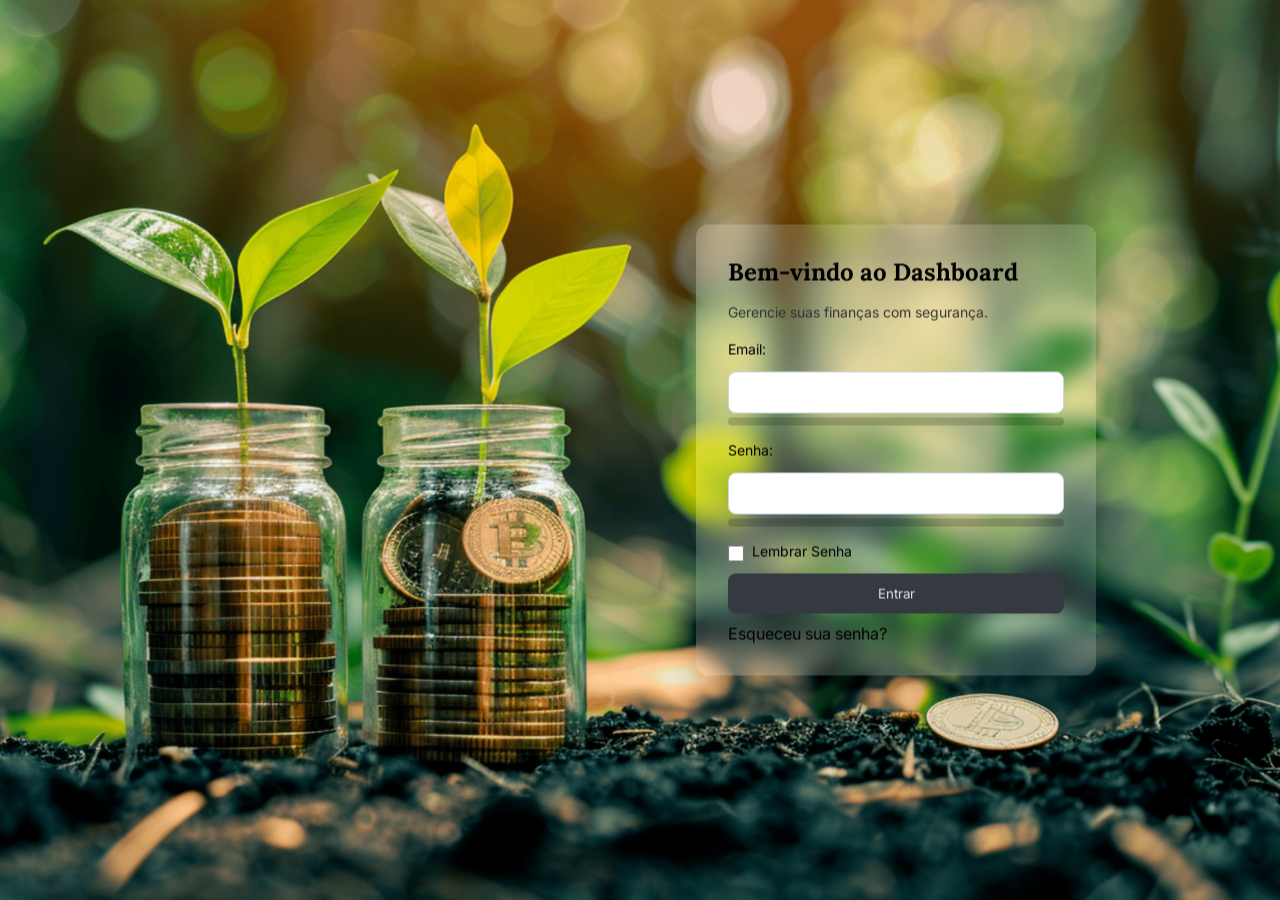
<file: index.html>
<!DOCTYPE html>
<html lang="pt-br">

<head>
    <meta charset="UTF-8">
    <meta name="viewport" content="width=device-width, initial-scale=1.0">
    <link rel="stylesheet" href="index.css">
    <link rel="preconnect" href="https://fonts.googleapis.com">
    <link rel="preconnect" href="https://fonts.gstatic.com" crossorigin>
    <link
        href="https://fonts.googleapis.com/css2?family=Inter:ital,opsz,wght@0,14..32,100..900;1,14..32,100..900&family=Lora:ital,wght@0,400..700;1,400..700&display=swap"
        rel="stylesheet">
    <title>Dashboard Financeiro</title>
</head>

<body>
    <main>
        <section class="container-login">
            <div class="login-img"></div>
            <div class="login-card">
                <h1>Bem-vindo ao Dashboard</h1>
                <p>Gerencie suas finanças com segurança.</p>
                <form class="form-group" action="login.php" method="post" novalidate>

                    <label for="email">Email:</label>
                    <input type="email" name="email" id="email" required>
                    <small class="error" id="email-error"></small>

                    <label for="senha">Senha:</label>
                    <input type="password" name="senha" id="senha" required>
                    <small class="error" id="senha-error"></small>

                    <div class="checkbox-group">
                        <input type="checkbox" id="lembrar" name="lembrar">
                        <label for="lembrar">Lembrar Senha</label>
                    </div>


                    <button type="submit" id="btn">Entrar</button>

                    <a href="#">Esqueceu sua senha?</a>
                </form>
            </div>

        </section>
    </main>
    <script src="index.js"></script>
</body>

</html>
</file>
<file: index.css>
* {
    margin: 0;
    padding: 0;
    box-sizing: border-box;
    font-family: "Inter" , sans-serif;
}

body {
    overflow: hidden;
}

.container-login {
    position: relative;
    height: 100vh;
}

.login-img {
    width: 100%;
    height: 100%;
    background-image: url(./assets/img/Login.png);
    background-size: cover;
    background-position: center;
}

h1 {
    margin-bottom: 16px;
    font-family: "Lora" , sans-serif;
}

.login-card {
    position: absolute;
    top: 50%;
    left: 70%;
    transform: translate(-50%, -50%);

    width: 100%;
    max-width: 400px;
    padding: 32px;

    background: rgba(255, 255, 255, 0.15);
    backdrop-filter: blur(12px);
    -webkit-backdrop-filter: blur(12px);

    border-radius: 12px;
    box-shadow: 0 10px 30px rgba(0, 0, 0, 0.2);
}

.login-card p {
    margin-bottom: 20px;
    font-size: 14px;
    color: #343434;
}

form {
    display: flex;
    flex-direction: column;
    gap: 10px;
}


a {
    text-decoration: none;
    color: black;
    position: relative;
    transition: color 0.3s ease;
}

a:hover {
    color: white;
}

a::after {
    content: '';
    position: absolute;
    width: 0;
    height: 1px;
    bottom: -2px;
    left: 0;
    background-color: #343a40;
    transition: width 0.3s ease; 
}

a:hover::after {
    width: 100%;
}


input {
    padding: 12px;
    border: 1px solid #cbd5e1;
    border-radius: 8px;
    width: 100%;
}
input:focus {
    outline: none;
    border-color: #343a40;
}

button {
    padding: 12px;
    border-radius: 8px;
    border: 0;
    background-color: #343a40;
    color: #dee2e6;
    cursor: pointer;
    transition: 0.3s;
}

button:focus {
    outline: 2px solid white;
    outline-offset: 2px;
}

button:hover {
    background-color: #495057;
}

input[type="checkbox"] {
    accent-color: #343434;
}

.checkbox-group {
    display: flex;
    align-items: center;
    gap: 8px;
}

.checkbox-group input {
    width: 16px;
    height: 16px;
    accent-color: #343434;
    margin: 0;
}

label {
    margin-bottom: 4px;
    font-size: 14px;
}

.error {
    color: black;
    font-size: 13px;
    font-weight: 500;
    margin-top: -6px;
    margin-bottom: 6px;
    background: rgba(0,0,0,0.2);
    padding: 4px 8px;
    border-radius: 6px;
    opacity: 0.9;
}


.input-error {
    border: 1px solid #ff4d4d;
    transition: 0.2s;
}

@media (max-width: 768px) {
    .login-card {
        left: 50%;
        width: 90%;
    }
    
}

@media (max-width: 900px) {
    .cards {
        grid-template-columns: repeat(2, 1fr);
    }
}

@media (max-width: 600px) {
    .cards {
        grid-template-columns: 1fr;
    }
}
</file>
<file: style.css>
* {
    margin: 0;
    padding: 0;
    box-sizing: border-box;
    font-family: "Inter" , sans-serif;
}

body {
    overflow: hidden;
}

.container-login {
    position: relative;
    height: 100vh;
}

.login-img {
    width: 100%;
    height: 100%;
    background-image: url(./img/Login.png);
    background-size: cover;
    background-position: center;
}

h1 {
    margin-bottom: 16px;
    font-family: "Lora" , sans-serif;
}

.login-card {
    position: absolute;
    top: 50%;
    left: 70%;
    transform: translate(-50%, -50%);

    width: 100%;
    max-width: 400px;
    padding: 32px;

    background: rgba(255, 255, 255, 0.15);
    backdrop-filter: blur(12px);
    -webkit-backdrop-filter: blur(12px);

    border-radius: 12px;
    box-shadow: 0 10px 30px rgba(0, 0, 0, 0.2);
}

.login-card p {
    margin-bottom: 20px;
    font-size: 14px;
    color: #343434;
}

form {
    display: flex;
    flex-direction: column;
    gap: 10px;
}


a {
    text-decoration: none;
    color: black;
    position: relative;
    transition: color 0.3s ease;
}

a:hover {
    color: white;
}

a::after {
    content: '';
    position: absolute;
    width: 0;
    height: 1px;
    bottom: -2px;
    left: 0;
    background-color: #343a40;
    transition: width 0.3s ease; 
}

a:hover::after {
    width: 100%;
}


input {
    padding: 12px;
    border: 1px solid #cbd5e1;
    border-radius: 8px;
    width: 100%;
}
input:focus {
    outline: none;
    border-color: #343a40;
}

button {
    padding: 12px;
    border-radius: 8px;
    border: 0;
    background-color: #343a40;
    color: #dee2e6;
    cursor: pointer;
    transition: 0.3s;
}

button:focus {
    outline: 2px solid white;
    outline-offset: 2px;
}

button:hover {
    background-color: #495057;
}

input[type="checkbox"] {
    accent-color: #343434;
}

.checkbox-group {
    display: flex;
    align-items: center;
    gap: 8px;
}

.checkbox-group input {
    width: 16px;
    height: 16px;
    accent-color: #343434;
    margin: 0;
}

label {
    margin-bottom: 4px;
    font-size: 14px;
}

.error {
    color: black;
    font-size: 13px;
    font-weight: 500;
    margin-top: -6px;
    margin-bottom: 6px;
    background: rgba(0,0,0,0.2);
    padding: 4px 8px;
    border-radius: 6px;
    opacity: 0.9;
}


.input-error {
    border: 1px solid #ff4d4d;
    transition: 0.2s;
}

@media (max-width: 768px) {
    .login-card {
        left: 50%;
        width: 90%;
    }
    
}

@media (max-width: 900px) {
    .cards {
        grid-template-columns: repeat(2, 1fr);
    }
}

@media (max-width: 600px) {
    .cards {
        grid-template-columns: 1fr;
    }
}

/*dashboard*/

.dashboard {
    display: flex;
    min-height: 100vh;
    background-color: #ced4da;
}

/* SIDEBAR */
.sidebar {
    width: 240px;
    background-color: #111827;
    color: white;
    padding: 20px;
}

.sidebar h2 {
    margin-bottom: 20px;
    font-size: 18px;
}

.sidebar nav {
    display: flex;
    flex-direction: column;
    gap: 10px;
}

.sidebar a {
    color: #cbd5e1;
    text-decoration: none;
    padding: 8px;
    border-radius: 6px;
}

.sidebar a:hover {
    background: #ced4da;
    color: #111827;
}

/* STATUS COLORS */
.income {
    color: #006400;
    font-weight: bold;
}

.expense {
    color: #d00000;
    font-weight: bold;
}

/* MAIN GRID */
.main-dashboard {
    flex: 1;
    padding: 24px;

    display: flex;
    flex-direction: column;
    gap: 20px;
}

.hero {
    display: flex;
    gap: 24px;
    justify-content: space-between;
}

.cards {
    display: grid;
    grid-template-columns: 3fr 3fr 3fr;
    gap: 12px;
    
}

.card {
    background: rgba(255, 255, 255, 0.05);
    backdrop-filter: blur(10px);
    -webkit-backdrop-filter: blur(10px);

    border: 1px solid rgba(255, 255, 255, 0.06);
    border-radius: 15px;

    padding: 24px;
    width: 100%;

    box-shadow: 0 6px 20px rgba(0, 0, 0, 0.25);

    transition: 0.2s ease;
}

.card:hover {
    transform: translateY(-3px);
    box-shadow: 0 10px 30px rgba(0, 0, 0, 0.35);
}

.content-grid {
    display: flex;
    gap: 24px;
    flex: 1;
    margin-bottom: 6px;
}

.chart {
   background: rgba(255, 255, 255, 0.04);
    backdrop-filter: blur(12px);
    -webkit-backdrop-filter: blur(12px);
    flex: 1;
    border: 1px solid rgba(255, 255, 255, 0.06);
    border-radius: 15px;

    padding: 24px;
    width: 100%;

    box-shadow: 0 8px 25px rgba(0, 0, 0, 0.3);

    transition: 0.2s ease;
}

.chart:hover {
    transform: translateY(-3px);
    box-shadow: 0 12px 35px rgba(0, 0, 0, 0.4);
}
.chart-item {
    flex: 1;
    display: flex;
    flex-direction: column;
    gap: 12px;
}

.chart-box {
    flex: 1;
    display: flex;
    justify-content: center;
    align-items: center;
    height:500px;
}

.charts-row {
    display: flex;
    gap: 24px;
    width: 100%;
}

.transacoes {
    background: rgba(255, 255, 255, 0.04);
    backdrop-filter: blur(10px);
    -webkit-backdrop-filter: blur(10px);
    flex: 0.6;
    border: 1px solid rgba(255, 255, 255, 0.06);
    border-radius: 15px;

    padding: 24px;
    width: 60%;

    box-shadow: 0 6px 20px rgba(0, 0, 0, 0.25);

    transition: 0.2s ease;
}

.transacoes:hover {
    transform: translateY(-3px);
    box-shadow: 0 10px 28px rgba(0, 0, 0, 0.35);
}

.transaction {
    display: flex;
    justify-content: space-between;
    padding: 10px 0;
    border-bottom: 1px solid rgba(255, 255, 255, 0.06);
}


.botbar {
    display: flex;
    gap: 24px;
    justify-content: space-between;
}

.botbar-metas {
    display: flex;
    gap: 12px;
}

.meta-card {
    background: rgba(255, 255, 255, 0.05);
    backdrop-filter: blur(10px);
    -webkit-backdrop-filter: blur(10px);

    border: 1px solid rgba(255, 255, 255, 0.06);
    border-radius: 15px;

    padding: 12px;
    min-width: 500px;

    box-shadow: 0 6px 20px rgba(0, 0, 0, 0.25);

    transition: 0.2s ease;
    display: flex;
    flex-direction: column;
}

.meta-card h2 {
    margin: 0 0 4px 0;
}
.meta-header {
    display: flex;
    justify-content: space-between;
    align-items: center;
}

.meta-content {
    height: 100%;
    flex: 1;
    display: flex;
    flex-direction: column;
    justify-content: start;
    align-items: start;
    gap: 8px;
    width: 100%;
    text-align: left;
    padding-top: 0;
    margin-top: 0;

}

.meta-card:hover {
   transform: translateY(-3px);
    box-shadow: 0 10px 28px rgba(0, 0, 0, 0.35); 
}

.botbar-btn {
    display: flex;
    flex-direction: column;
    gap: 12px;
    padding-top: 20px;
}

.botbar-btn button {
    width: 220px;
    height: 50px;
    background-color: #1f2937;
    color: white;
    border: 1px solid #374151;
    border-radius: 10px;
    padding: 12px 20px;
    cursor: pointer;
    transition: background-color 0.3s ease, transform 0.2s ease;
}

.btn-receita:hover {
    background: #22c55e;
    color: white;
    transform: translateY(-2px);
}

.btn-despesa:hover {
   background: #ef4444;
   color: white;
    transform: translateY(-2px);
}

.modal {
    position: fixed;
    inset: 0;
    background: rgba(0,0,0,0.6);

    display: flex;
    justify-content: center;
    align-items: center;
    opacity: 0;
    visibility: hidden;
    transition: all 0.25s ease;
}

.modal:not(.hidden) {
    opacity: 1;
    visibility: visible;
}

.modal-content {
    background: #1f2937;
    padding: 24px;
    border-radius: 12px;
    width: 300px;
    color: white;
    display: flex;
    flex-direction: column;
    gap: 12px;
}

#modal-title {
    color: white;
}
.modal.closing {
    opacity: 0;
    visibility: hidden;
    transition: all 0.25s ease;
}

.hidden {
    display: none;
}

#input-categoria {
    padding: 6px;
    border-radius: 8px;
    cursor: pointer;
}

.delete-btn {
  background: transparent;
  border: none;
  cursor: pointer;
  color: #ef4444;
  display: flex;
  align-items: center;
  justify-content: center;
  transition: 0.2s ease;
}

.delete-btn svg {
  width: 18px;
  height: 18px;
}

.delete-btn:hover {
  transform: scale(1.2);
  color: #ff3b3b;
}

.transaction {
  display: flex;
  justify-content: space-between;
  align-items: center;
  padding: 10px 12px;
}

.right-side {
  display: flex;
  align-items: center;
  gap: 12px;
  min-width: 120px;
  justify-content: flex-end;
}

.edit-btn {
  background: transparent;
  border: none;
  cursor: pointer;
  color: #60a5fa; /* azul leve pro editar */
  display: flex;
  align-items: center;
  justify-content: center;
  transition: 0.2s ease;
}

.edit-btn svg {
  width: 18px;
  height: 18px;
}

.edit-btn:hover {
  transform: scale(1.2);
  color: #3b82f6;
}

.form-error {
  background: rgba(239, 68, 68, 0.15);
  color: #ef4444;
  padding: 8px 10px;
  border-radius: 8px;
  font-size: 13px;
  border: 1px solid rgba(239, 68, 68, 0.3);
}

.hidden {
  display: none;
}

button:disabled {
  opacity: 0.5;
  cursor: not-allowed;
}

.createdAt {
  font-size: 12px;
  opacity: 0.6;
}

.categoria {
  font-size: 12px;
  opacity: 0.7;
  text-transform: capitalize;
}

.left-side {
  display: flex;
  align-items: center;
  gap: 8px;
}



.meta-header {
    display: flex;
    justify-content: space-between;
    align-items: center;
}

.meta-actions button {
    background-color:#D1D6DC;
    color: #111827;
}

.meta-actions button:hover {
    cursor: pointer;
    background-color: #495057;
    color: #cbd5e1;
}

.meta-actions button svg {
    width: 24px;
    height: 24px;
}

.modal-delete {
    display: flex;
    justify-content: center;
    margin-top: 16px;
}


.meta-info h3 {
    margin: 0;
}

.meta-info p {
    margin: 4px 0 0;
}

.meta-dados{
    display: flex;
    justify-content: space-between;
    align-items: center;
    margin: 6px 0;
    width: 100%;
    margin: 6px 0;
}

.meta-info {
    width: 100%;
}

.meta-progress {
    width: 100%;
    height: 8px;
    background: #495057;      
    border-radius: 999px;
    overflow: hidden;
}

.meta-progress-fill {
    width: 0%;
    height: 100%;
    background: linear-gradient(90deg, #22c55e, #16a34a);
    border-radius: inherit;
    transition: width .5s ease;
}

.modal-actions {
    display: flex;
    gap: 8px;
}

.modal-actions button {
    flex: 1;
}

.btn-delete-meta:hover {
    color: red;
}

.meta-empty {
   padding-top: 40px;
}
</file>
